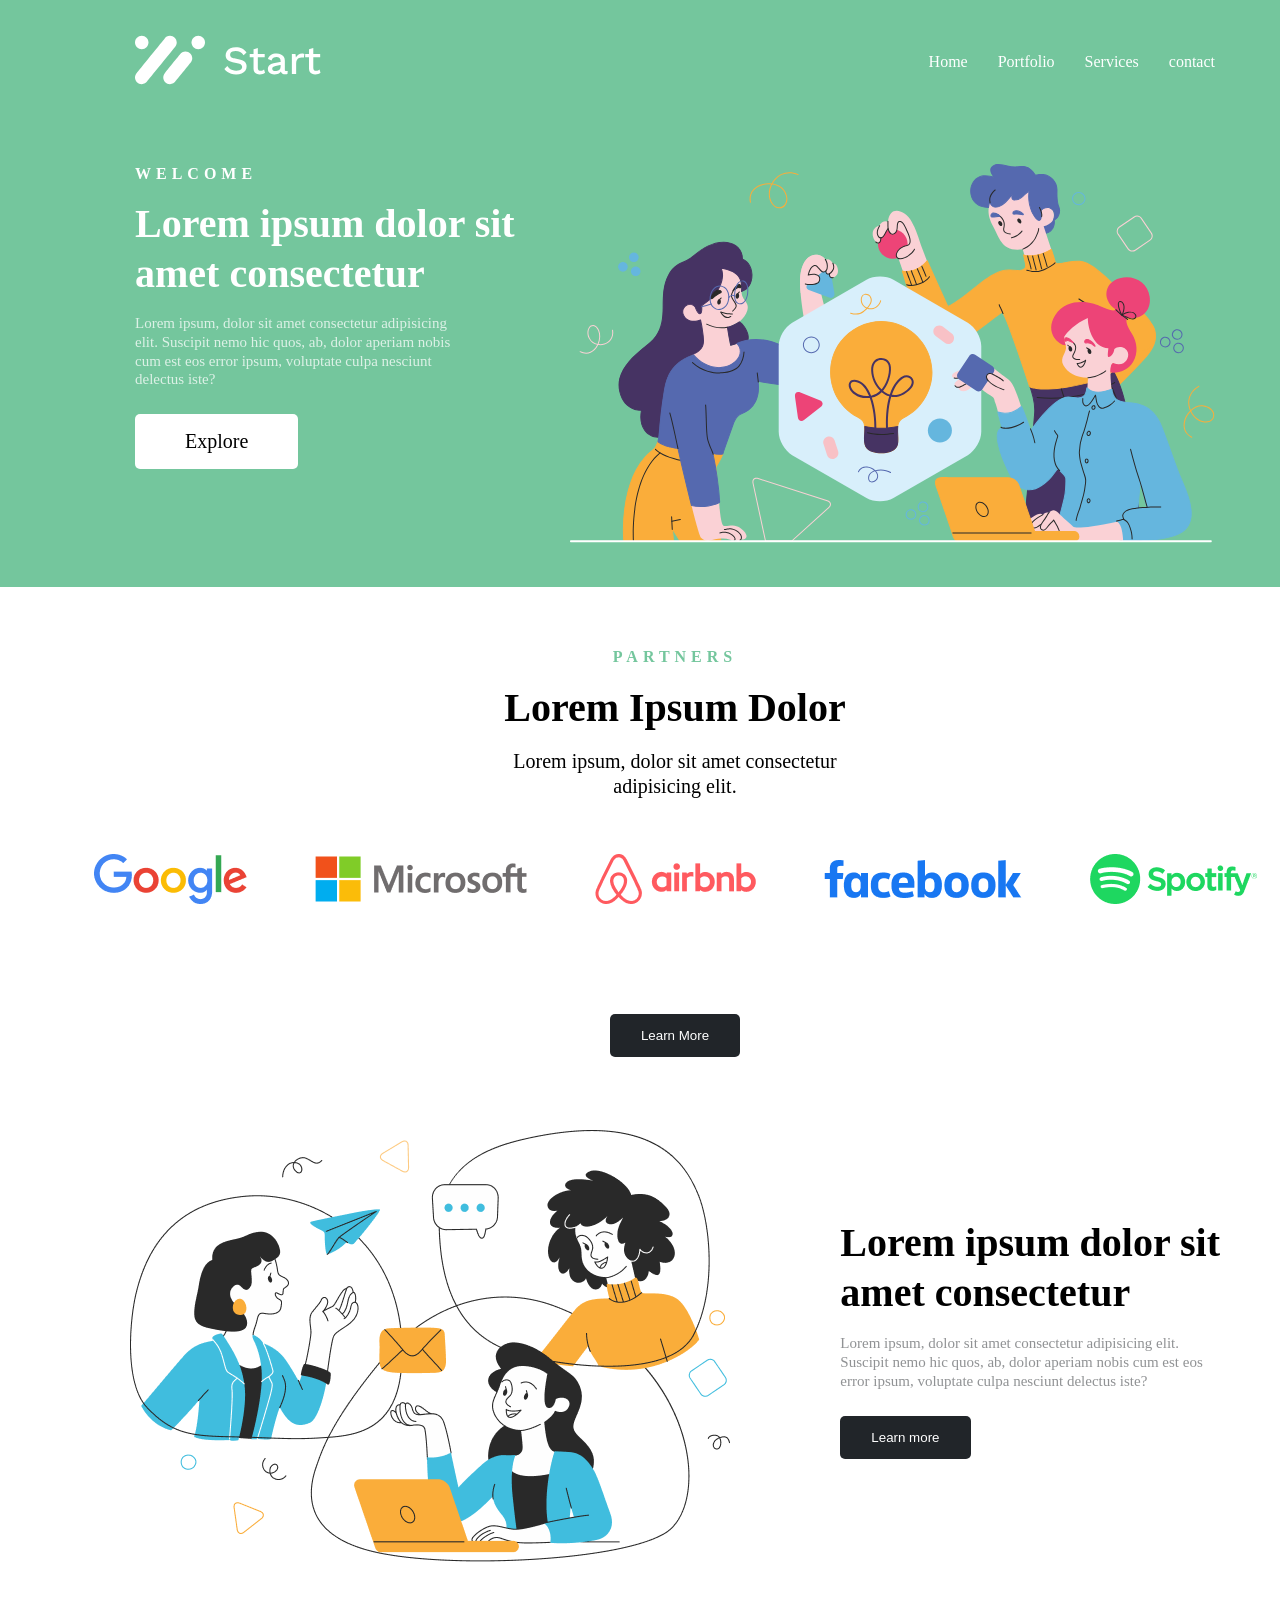
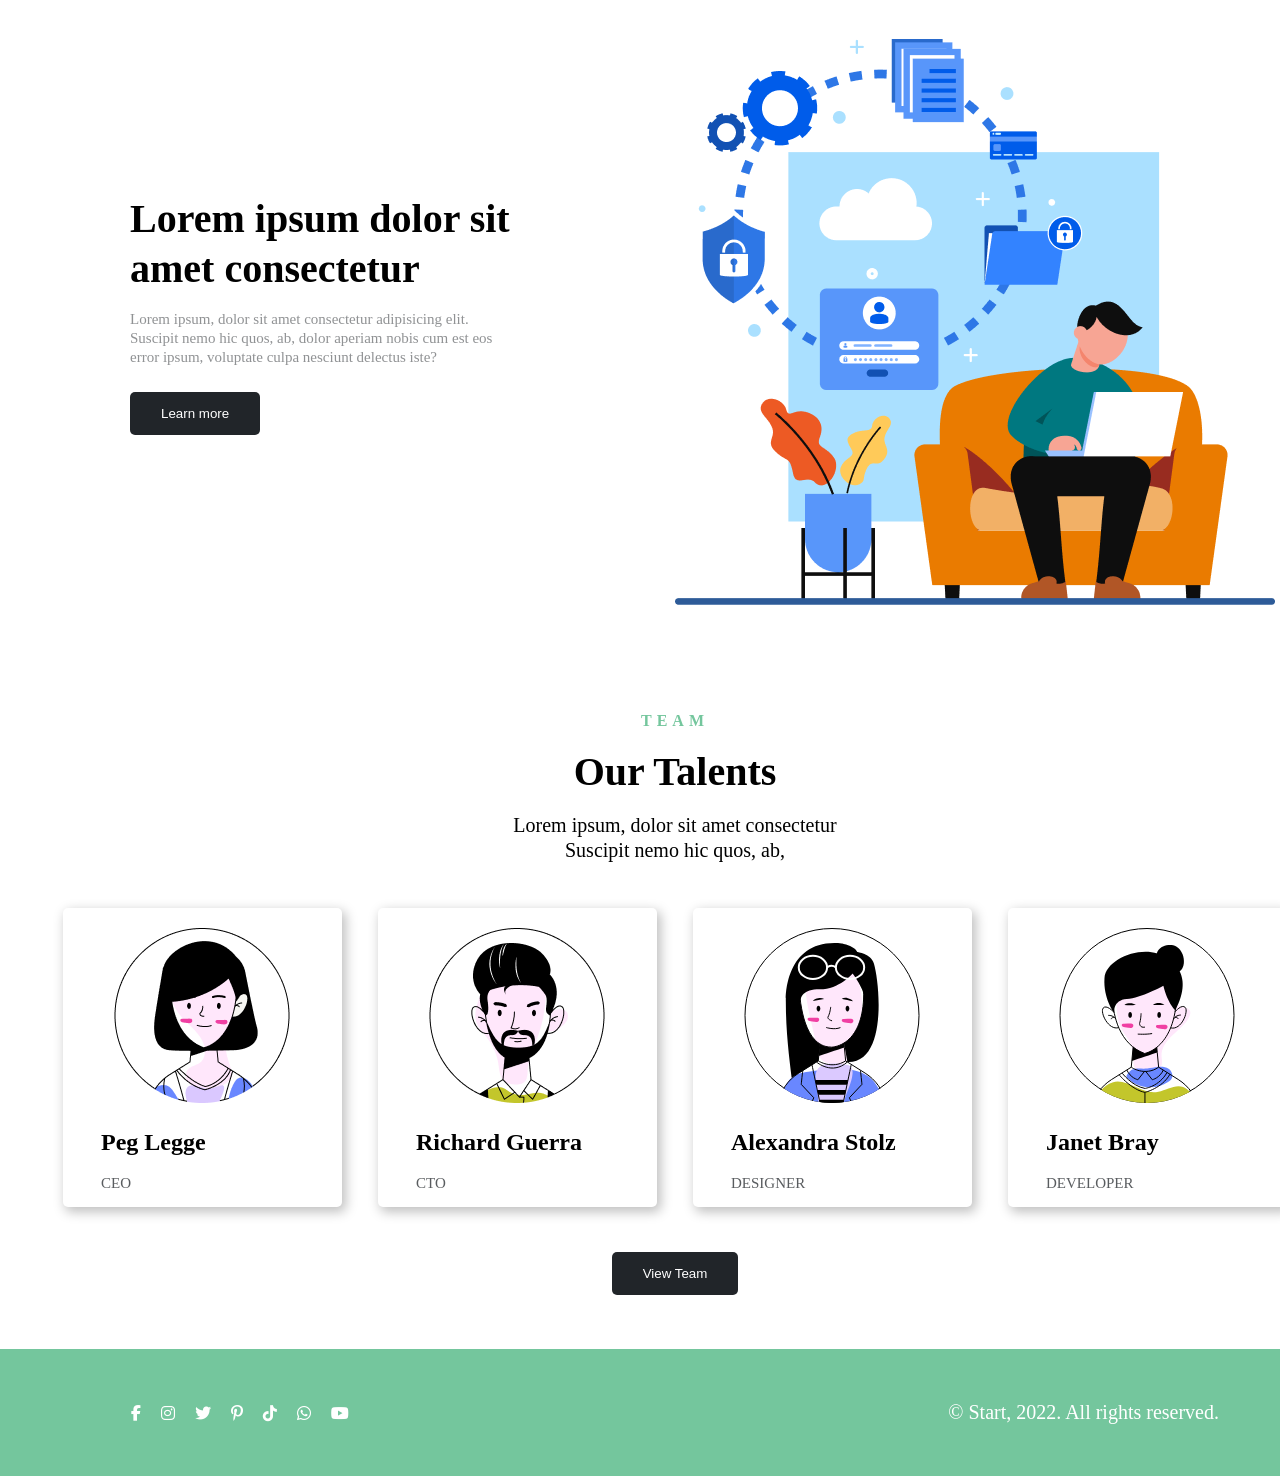
<file: index.html>
<!DOCTYPE html>
<html lang="en">
<head>
    <meta charset="UTF-8">
    <meta name="viewport" content="width=device-width, initial-scale=1.0">
    <link rel="stylesheet" href="./assets/css/style.css">
    <link rel="stylesheet" href="./assets/css/mobilemedia.css">
    <link rel="stylesheet" href="https://cdnjs.cloudflare.com/ajax/libs/font-awesome/6.7.2/css/all.min.css" integrity="sha512-Evv84Mr4kqVGRNSgIGL/F/aIDqQb7xQ2vcrdIwxfjThSH8CSR7PBEakCr51Ck+w+/U6swU2Im1vVX0SVk9ABhg==" crossorigin="anonymous" referrerpolicy="no-referrer" />
    <script src="./assets/js/script.js"></script>
    <title>Startup-Website--Community</title>
</head>
<body>
    <!-- header -->
     <section class="header">
        <div class="container">
            <div class="nav_main">
                <div class="nav_logo">
                    <img src="./assets/images/Frame 4.svg" alt="logo" class="logo">
                </div>
                <div class="menu_toggle" id="menu-toggle">&#9776;</div>
                <div class="nav_menu" id="nav-menu">
                    <ul>
                        <li><a href="#">Home</a></li>
                        <li><a href="portfolio.html">Portfolio</a></li>
                        <li><a href="service.html">Services</a></li>
                        <li><a href="#">contact</a></li>
                    </ul>
                </div>
            </div>
        </div>
     </section>
     <!-- hero  -->
      <section class="hero">
        <div class="container">
            <div class="hero_main">
                <div class="hero_left item">
                    <p class="wel_txt">WELCOME</p>
                    <h1 class="lorem">Lorem ipsum dolor sit amet consectetur </h1>
                    <p class="lorem_txt">Lorem ipsum, dolor sit amet consectetur adipisicing <br>elit. Suscipit nemo hic quos, ab, dolor aperiam nobis <br> cum est eos error ipsum, voluptate culpa nesciunt <br> delectus iste?</p>
                    <button class="explore_btn">Explore</button>
                </div>
                <div class="hero_right item">
                    <img src="./assets/images/Group.svg" alt="" >
                </div>
            </div>
        </div>
      </section>
      <!-- partners -->
       <section class="company_partners">
        <div class="container">
            <div class="text_sec">
                <p class="partners">partners</p>
                <h1 class="dolor">Lorem Ipsum Dolor</h1>
                <h4 class="dolor_h4">Lorem ipsum, dolor sit amet consectetur <br>
                    adipisicing elit.</h4>
            </div>
            <div class="company_logo">
                <img src="./assets/images/XMLID_24_.png" alt="google" class="google_logo">
                <img src="./assets/images/XMLID_1_.png" alt="microsoft" class="microsoft_logo">
                <img src="./assets/images/XMLID1_.png" alt="airbnd" class="airbnd_logo">
                <img src="./assets/images/Group.png" alt="facebook" class="facebook_logo">
                <img src="./assets/images/XMLID_1_0.png" alt="spotify" class="spotify_logo">
            </div>
            <div class="learn_button">
                <button class="learn_btn">Learn More</button>
            </div>
        </div>
       </section>
       <!-- consectetur  -->
        <section class="consectetur">
            <div class="container">
                <div class="consectetur_main">
                    <div class="consectetur_right ipsum ">
                        <img src="./assets/images/Group2.png" alt="">
                    </div>
                    <div class="consectetur_left ipsum">
                    <h2 class="consectetur_h2" >Lorem ipsum dolor sit <br>amet consectetur</h2>
                    <p class="consectetur_p">Lorem ipsum, dolor sit amet consectetur adipisicing elit. <br>Suscipit nemo hic quos, ab, dolor aperiam nobis cum est eos <br>error ipsum, voluptate culpa nesciunt delectus iste?</p>
                    <button class="more_btn">Learn more</button>
                    </div> 
                </div>
            </div>
        </section>
        <!-- consectetur one -->
         <section class="consectetur_two">
            <div class="container">
                <div class="consectetur_dolor">
                    <div class="dolor_left two">
                        <h2 class="dolor_h2" >Lorem ipsum dolor sit <br>amet consectetur</h2>
                        <p class="dolor_p">Lorem ipsum, dolor sit amet consectetur adipisicing elit. <br>Suscipit nemo hic quos, ab, dolor aperiam nobis cum est eos <br>error ipsum, voluptate culpa nesciunt delectus iste?</p>
                        <button class="moreone_btn">Learn more</button>
                    </div>
                    <div class="dolor_right two">
                        <img src="./assets/images/Group3.png" alt="">
                    </div>
                </div>
            </div>
         </section>
         <!-- our talents -->
          <section class="our_team">
            <div class="container">
                <div class="team_txt">
                    <p class="team">TEAM</p>
                    <h2 class="talents">Our Talents</h2>
                    <p class="team_p">Lorem ipsum, dolor sit amet consectetur <br>
                        Suscipit nemo hic quos, ab,</p>
                </div>
                <div class="team_photos">
                    <div class="card">
                        <img src="./assets/images/Group 14.png" alt="" class="group_14">
                        <h5 class="peg">Peg Legge</h5>
                        <p class="ceo">CEO</p>
                    </div>
                    <div class="card">
                        <img src="./assets/images/Group 15.png" alt="" class="group_14">
                        <h5 class="peg">Richard Guerra</h5>
                        <p class="ceo">CTO</p>
                    </div>
                    <div class="card">
                        <img src="./assets/images/Group 15.svg" alt="" class="group_14">
                        <h5 class="peg">Alexandra Stolz</h5>
                        <p class="ceo">DESIGNER</p>
                    </div>
                    <div class="card">
                        <img src="./assets/images/Group 15_1.svg" alt="" class="group_14">
                        <h5 class="peg">Janet Bray</h5>
                        <p class="ceo">DEVELOPER</p>
                    </div>
                </div>
                <div class="view_button">
                    <button class="view_btn">View Team</button>
                </div>
            </div>
          </section>
          <!-- footer -->
           <section class="footer">
            <div class="container">
                <div class="footer_main">
                    <div class="icons">
                    <i class="fa-brands fa-facebook-f fa_icon"></i>
                    <i class="fa-brands fa-instagram fa_icon"></i>
                    <i class="fa-brands fa-twitter fa_icon"></i>
                    <i class="fa-brands fa-pinterest-p fa_icon"></i>
                    <i class="fa-brands fa-tiktok fa_icon"></i>
                    <i class="fa-brands fa-whatsapp fa_icon"></i>
                    <i class="fa-brands fa-youtube fa_icon"></i>
                    </div>
                    <h4 class="start">© Start, 2022. All rights reserved.</h4>
                </div>
            </div>
           </section>

</body>
</html>
</file>
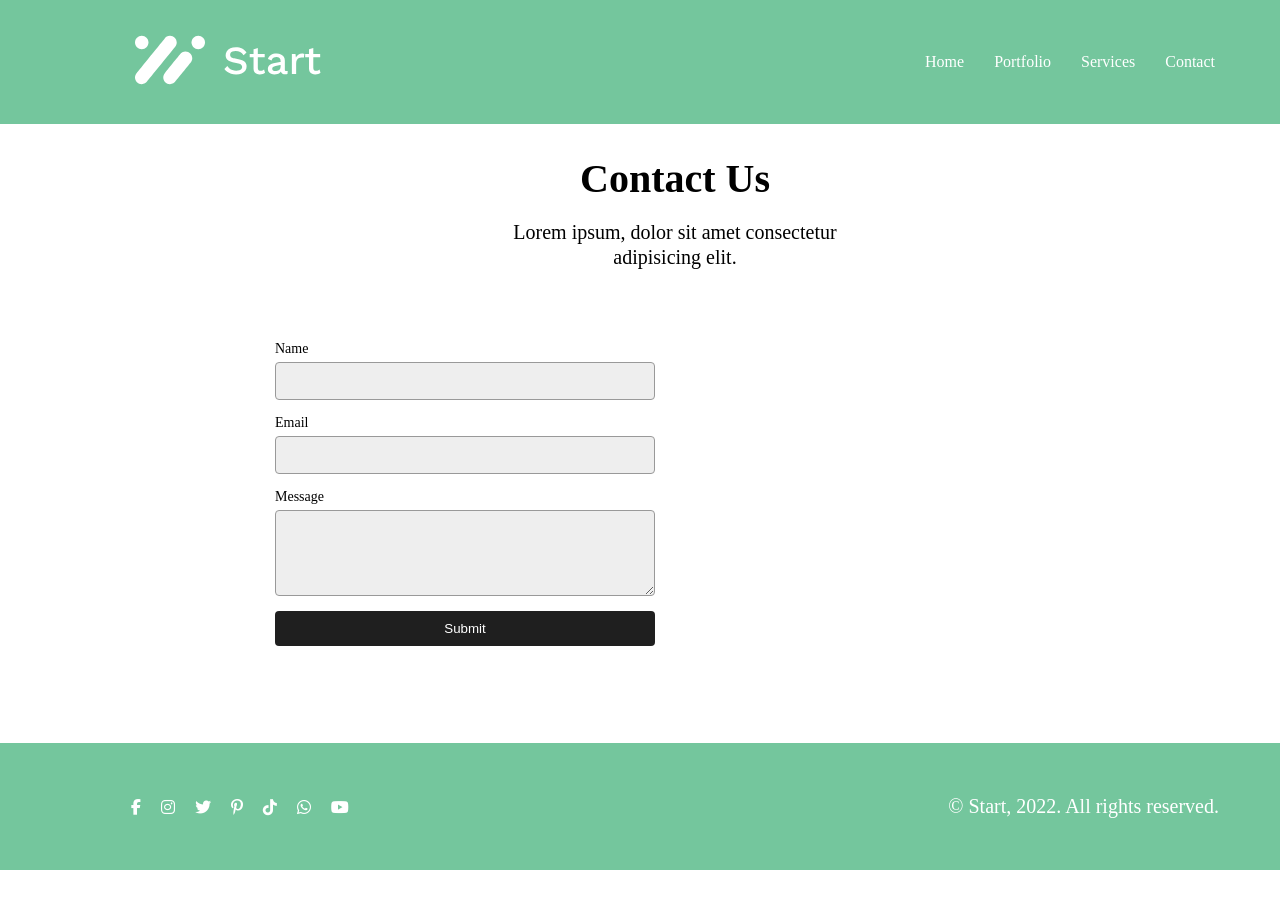
<file: contact.html>
<!DOCTYPE html>
<html lang="en">
<head>
    <meta charset="UTF-8">
    <meta name="viewport" content="width=device-width, initial-scale=1.0">
    <link rel="stylesheet" href="./assets/css/contact.css">
    <link rel="stylesheet" href="./assets/css/contactmedia.css">
    <link rel="stylesheet" href="https://cdnjs.cloudflare.com/ajax/libs/font-awesome/6.7.2/css/all.min.css" integrity="sha512-Evv84Mr4kqVGRNSgIGL/F/aIDqQb7xQ2vcrdIwxfjThSH8CSR7PBEakCr51Ck+w+/U6swU2Im1vVX0SVk9ABhg==" crossorigin="anonymous" referrerpolicy="no-referrer" />
    <script src="./assets/js/script.js"></script>
    <title>Contact</title>
</head>
<body>
    <!-- header -->
    <section class="header">
        <div class="container">
            <div class="nav_main">
                <div class="nav_logo">
                    <img src="./assets/images/Frame 4.svg" alt="logo" class="logo">
                </div>
                <div class="menu_toggle" id="menu-toggle">&#9776;</div>
                <div class="nav_menu" id="nav-menu">
                    <ul>
                        <li><a href="index.html">Home</a></li>
                        <li><a href="portfolio.html">Portfolio</a></li>
                        <li><a href="service.html">Services</a></li>
                        <li><a href="#">Contact</a></li>
                    </ul>
                </div>
            </div>
        </div>
    </section>
    <!-- form -->
    <div class="form">
        <div class="container">
            <div class="form_txt">
                <h1 class="contact">Contact Us</h1>
                <h5 class="contact_h5">Lorem ipsum, dolor sit amet consectetur <br>
                    adipisicing elit.</h5>
            </div>
            <div class="form_main">
                <form class="contact-form">
                  <label for="name">Name</label>
                  <input type="text" id="name" name="name" required>
            
                  <label for="email">Email</label>
                  <input type="email" id="email" name="email" required>
            
                  <label for="message">Message</label>
                  <textarea id="message" name="message" rows="4" required></textarea>
            
                  <button type="submit">Submit</button>
                </form>
            
                <div class="map">
                    <iframe width="100%" height="309px" frameborder="0" scrolling="no" marginheight="0" marginwidth="0"
                    src="https://maps.google.com/maps?width=100%25&amp;height=600&amp;hl=en&amp;q=Ambawadi%20+(Coffee%20byus)&amp;t=&amp;z=14&amp;ie=UTF8&amp;iwloc=B&amp;output=embed"></iframe>
                </div>
              </div>
        </div>
    </div>
    <!-- footer -->
    <section class="footer">
        <div class="container">
            <div class="footer_main">
                <div class="icons">
                <i class="fa-brands fa-facebook-f fa_icon"></i>
                <i class="fa-brands fa-instagram fa_icon"></i>
                <i class="fa-brands fa-twitter fa_icon"></i>
                <i class="fa-brands fa-pinterest-p fa_icon"></i>
                <i class="fa-brands fa-tiktok fa_icon"></i>
                <i class="fa-brands fa-whatsapp fa_icon"></i>
                <i class="fa-brands fa-youtube fa_icon"></i>
                </div>
                <h4 class="start">© Start, 2022. All rights reserved.</h4>
            </div>
        </div>
       </section>
    
</body>
</html>
</file>
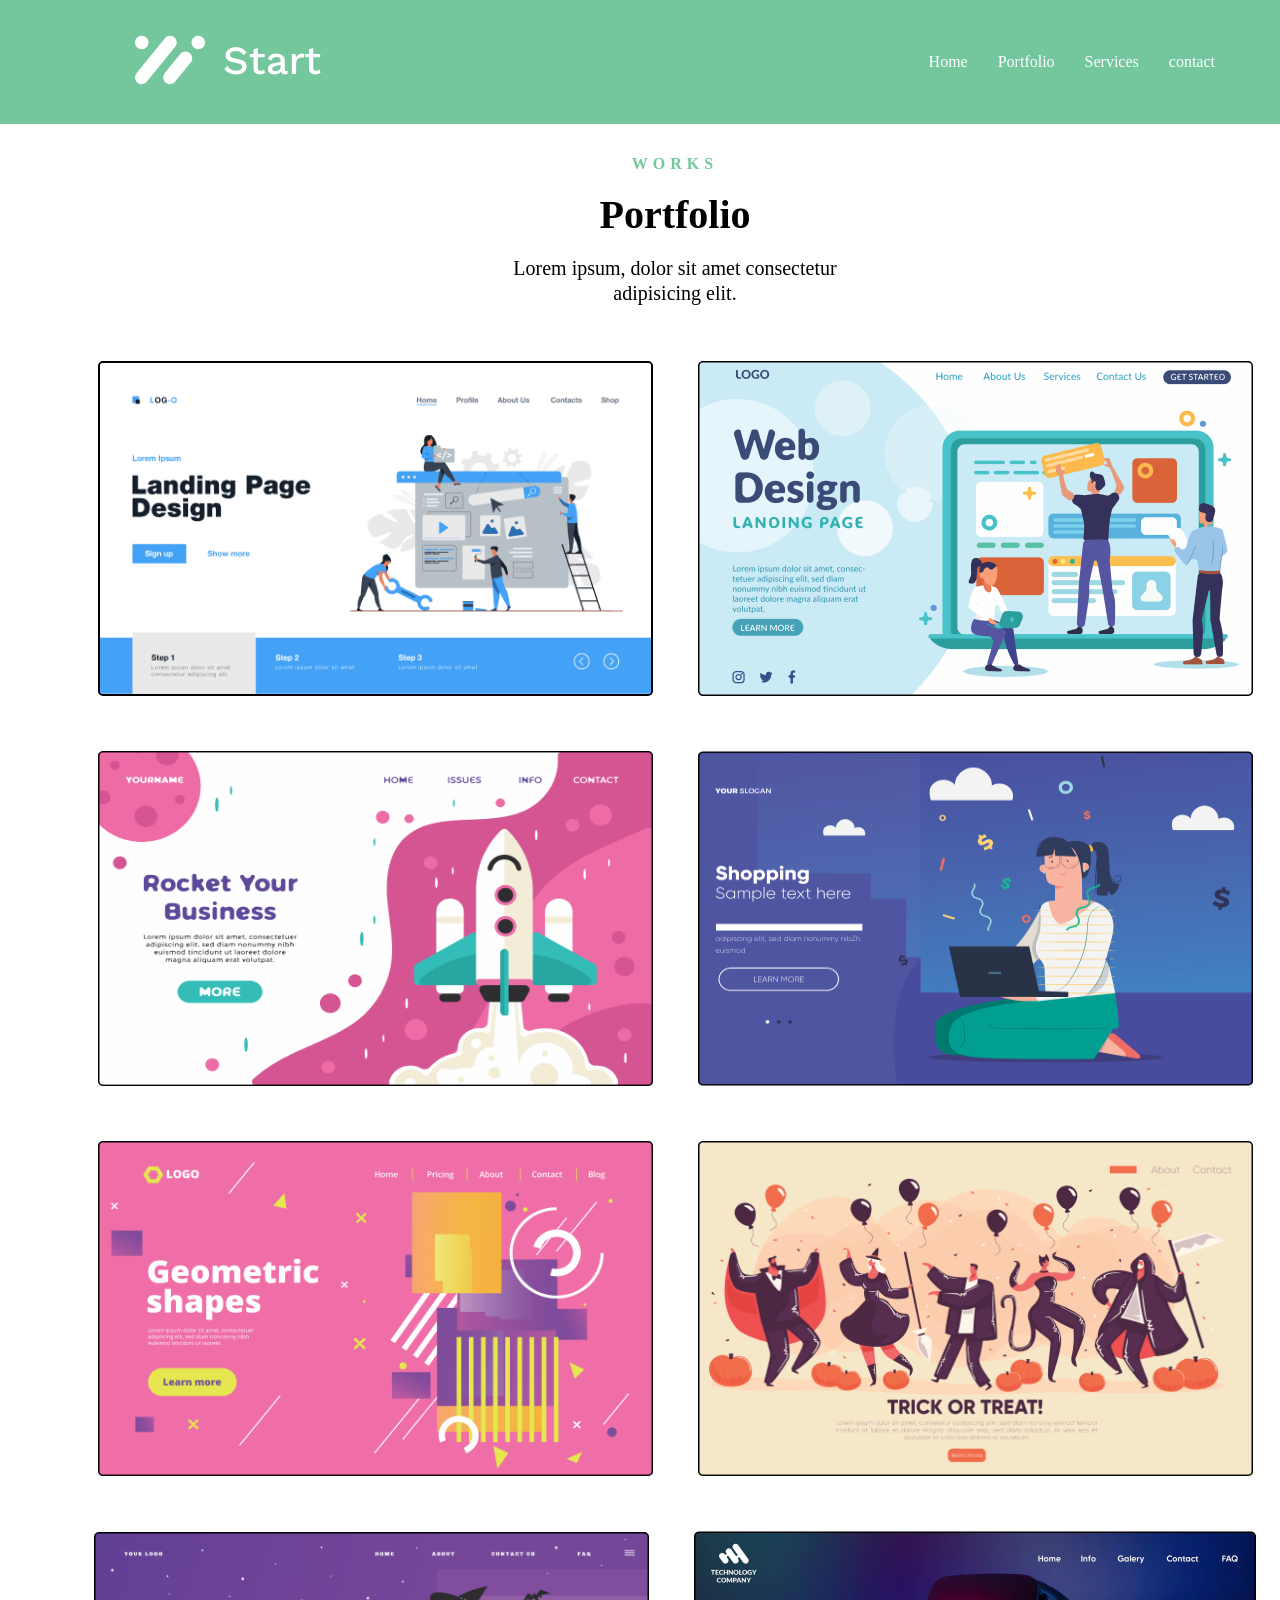
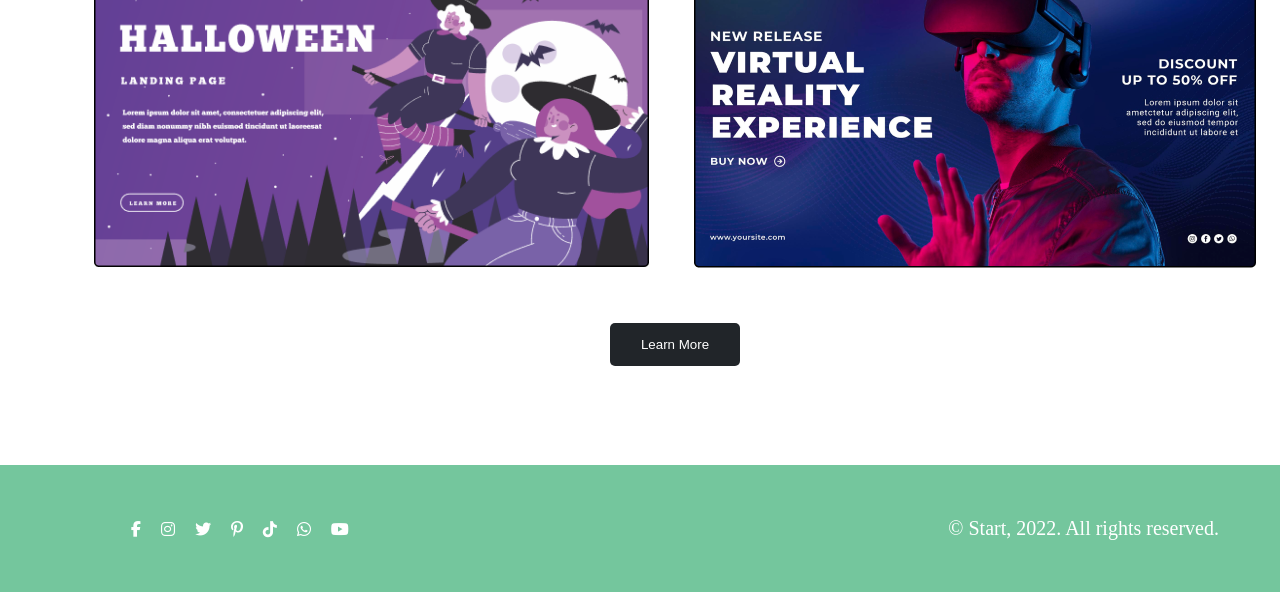
<file: portfolio.html>
<!DOCTYPE html>
<html lang="en">
<head>
    <meta charset="UTF-8">
    <meta name="viewport" content="width=device-width, initial-scale=1.0">
    <link rel="stylesheet" href="./assets/css/portfolio.css">
    <link rel="stylesheet" href="https://cdnjs.cloudflare.com/ajax/libs/font-awesome/6.7.2/css/all.min.css" integrity="sha512-Evv84Mr4kqVGRNSgIGL/F/aIDqQb7xQ2vcrdIwxfjThSH8CSR7PBEakCr51Ck+w+/U6swU2Im1vVX0SVk9ABhg==" crossorigin="anonymous" referrerpolicy="no-referrer" />
    <link rel="stylesheet" href="./assets/css/portfoliomobile.css">
    <script src="./assets/js/script.js"></script>
    <title>portfolio</title>
</head>
<body>
    <section class="header">
        <div class="container">
            <div class="nav_main">
                <div class="nav_logo">
                    <img src="./assets/images/Frame 4.svg" alt="logo" class="logo">
                </div>
                <div class="menu_toggle" id="menu-toggle">&#9776;</div>
                <div class="nav_menu" id="nav-menu">
                    <ul>
                        <li><a href="index.html">Home</a></li>
                        <li><a href="portfolio.html">Portfolio</a></li>
                        <li><a href="service.html">Services</a></li>
                        <li><a href="#">contact</a></li>
                    </ul>
                </div>
            </div>
        </div>
     </section>
     <!-- Portfolio -->
      <Section class="portfolio">
        <div class="container">
            <div class="portfolio_txt">
                <p class="works">Works</p>
                <h2 class="portfolio_h2">Portfolio</h2>
                <p class="portfolio_p">Lorem ipsum, dolor sit amet consectetur<br>adipisicing elit.</p>
            </div>
            <div class="portfolio_image">
                <img src="./assets/images/Group_p.png" alt="" class="group_img" width="555px" height="335px">
                <img src="./assets/images/Frame 42.png" alt="">
            </div>
            <div class="portfolio_image">
                <img src="./assets/images/Frame 43.png" alt=""  width="555px" height="335px">
                <img src="./assets/images/Frame 44.png" alt="" width="555px" height="335px">
            </div>
            <div class="portfolio_image">
                <img src="./assets/images/Frame 45.png" alt=""  width="555px" height="335px">
                <img src="./assets/images/Frame 46.png" alt=""width="555px" height="335px">
            </div>
            <div class="portfolio_image">
                <img src="./assets/images/Frame 47.png" alt=""  width="555px" height="335px">
                <img src="./assets/images/Frame 48.png" alt="">
            </div>
            <div class="learn_button">
                <button class="learn_btn">Learn More</button>
            </div>
        </div>
      </Section>
      <!-- footer -->
      <section class="footer">
        <div class="container">
            <div class="footer_main">
                <div class="icons">
                <i class="fa-brands fa-facebook-f fa_icon"></i>
                <i class="fa-brands fa-instagram fa_icon"></i>
                <i class="fa-brands fa-twitter fa_icon"></i>
                <i class="fa-brands fa-pinterest-p fa_icon"></i>
                <i class="fa-brands fa-tiktok fa_icon"></i>
                <i class="fa-brands fa-whatsapp fa_icon"></i>
                <i class="fa-brands fa-youtube fa_icon"></i>
                </div>
                <h4 class="start">© Start, 2022. All rights reserved.</h4>
            </div>
        </div>
       </section>
</body>
</html>
</file>
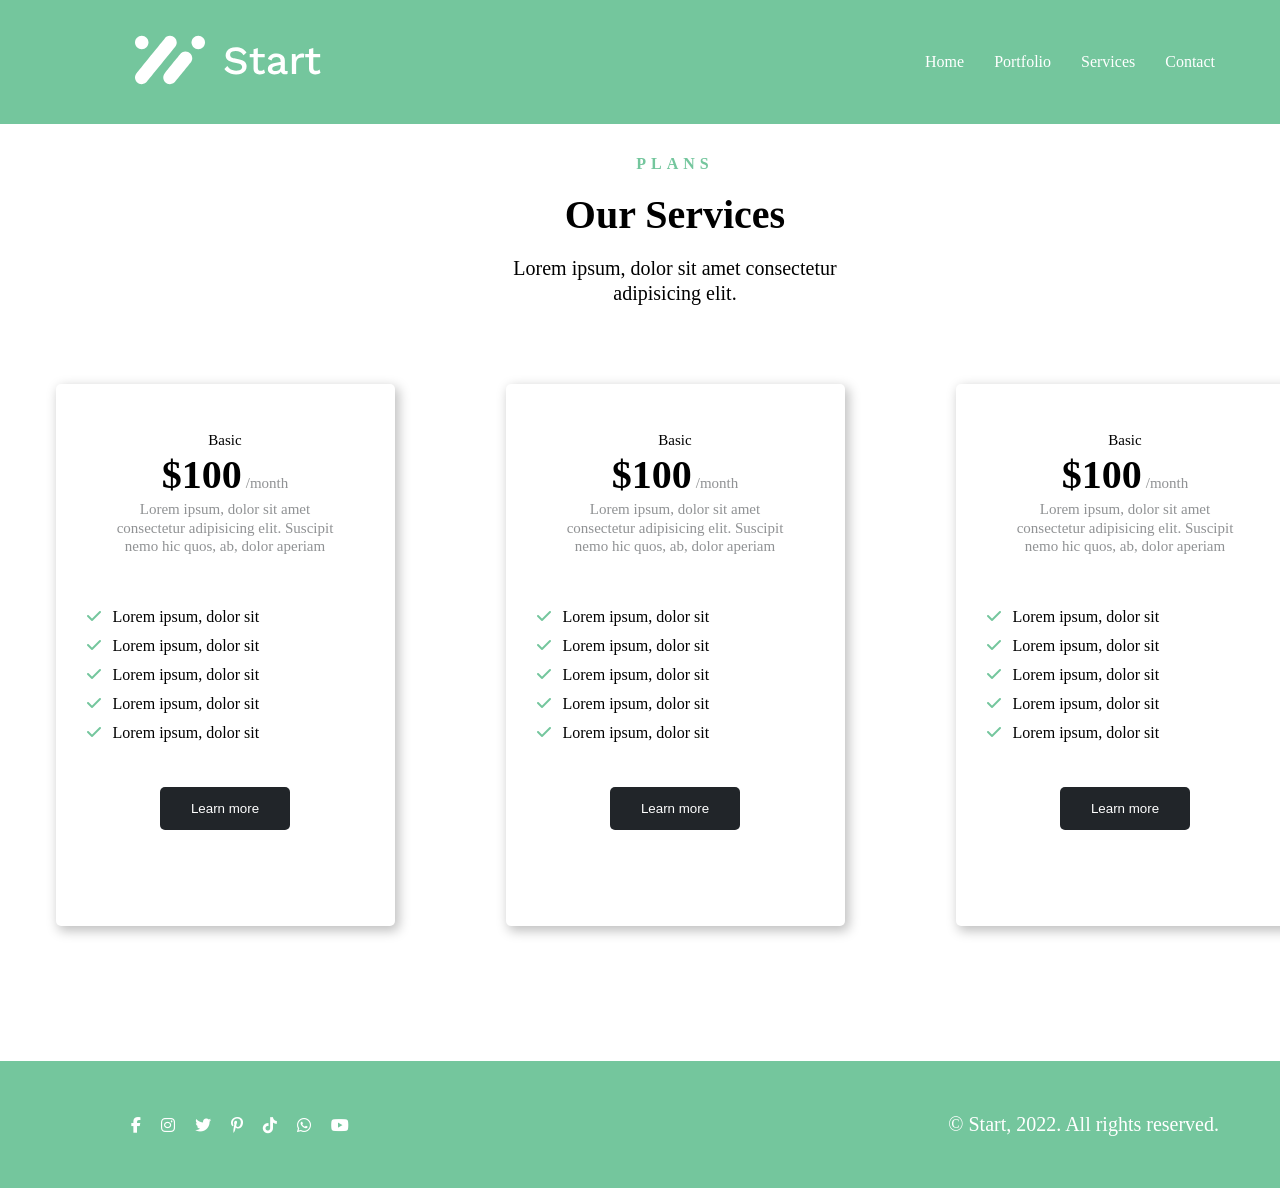
<file: service.html>
<!DOCTYPE html>
<html lang="en">
<head>
    <meta charset="UTF-8">
    <meta name="viewport" content="width=device-width, initial-scale=1.0">
    <link rel="stylesheet" href="./assets/css/service.css">
    <link rel="stylesheet" href="./assets/css/serviemobile.css">
    <link rel="stylesheet" href="https://cdnjs.cloudflare.com/ajax/libs/font-awesome/6.7.2/css/all.min.css" integrity="sha512-Evv84Mr4kqVGRNSgIGL/F/aIDqQb7xQ2vcrdIwxfjThSH8CSR7PBEakCr51Ck+w+/U6swU2Im1vVX0SVk9ABhg==" crossorigin="anonymous" referrerpolicy="no-referrer" />
    <script src="./assets/js/script.js"></script>
    <title>Our Services</title>
</head>
<body>
    <section class="header">
        <div class="container">
            <div class="nav_main">
                <div class="nav_logo">
                    <img src="./assets/images/Frame 4.svg" alt="logo" class="logo">
                </div>
                <div class="menu_toggle" id="menu-toggle">&#9776;</div>
                <div class="nav_menu" id="nav-menu">
                    <ul>
                        <li><a href="index.html">Home</a></li>
                        <li><a href="portfolio.html">Portfolio</a></li>
                        <li><a href="#">Services</a></li>
                        <li><a href="contact.html">Contact</a></li>
                    </ul>
                </div>
            </div>
        </div>
     </section>
     <!-- Portfolio -->
        <Section class="portfolio">
            <div class="container">
                <div class="portfolio_txt">
                <p class="works">Plans</p>
                <h2 class="portfolio_h2">Our Services</h2>
                <p class="portfolio_p">Lorem ipsum, dolor sit amet consectetur<br>adipisicing elit.</p>
                </div>
                <div class="card">
                <div class="card1">
                    <p class="basic">Basic</p>
                    <p class="dolor">$100</p>
                    <P class="month">/month</P>
                    <P class="amet">Lorem ipsum, dolor sit amet <br>consectetur adipisicing elit. Suscipit <br>nemo hic quos, ab, dolor aperiam</P>
                    <P class="check"><i class="fa-solid fa-check"></i>&nbsp;&nbsp;&nbsp;Lorem ipsum, dolor sit </P>
                    <P class="check_two"><i class="fa-solid fa-check"></i>&nbsp;&nbsp;&nbsp;Lorem ipsum, dolor sit </P>
                    <P class="check_three"><i class="fa-solid fa-check"></i>&nbsp;&nbsp;&nbsp;Lorem ipsum, dolor sit </P>
                    <P class="check_four"><i class="fa-solid fa-check"></i>&nbsp;&nbsp;&nbsp;Lorem ipsum, dolor sit </P>
                    <P class="check_five"><i class="fa-solid fa-check"></i>&nbsp;&nbsp;&nbsp;Lorem ipsum, dolor sit </P>
                    <button class="more_btn">Learn more</button>
                </div>
                <div class="card1">
                    <p class="basic">Basic</p>
                    <p class="dolor">$100</p>
                    <P class="month">/month</P>
                    <P class="amet">Lorem ipsum, dolor sit amet <br>consectetur adipisicing elit. Suscipit <br> nemo hic quos, ab, dolor aperiam</P>
                    <P class="check"><i class="fa-solid fa-check"></i>&nbsp;&nbsp;&nbsp;Lorem ipsum, dolor sit </P>
                    <P class="check_two"><i class="fa-solid fa-check"></i>&nbsp;&nbsp;&nbsp;Lorem ipsum, dolor sit </P>
                    <P class="check_three"><i class="fa-solid fa-check"></i>&nbsp;&nbsp;&nbsp;Lorem ipsum, dolor sit </P>
                    <P class="check_four"><i class="fa-solid fa-check"></i>&nbsp;&nbsp;&nbsp;Lorem ipsum, dolor sit </P>
                    <P class="check_five"><i class="fa-solid fa-check"></i>&nbsp;&nbsp;&nbsp;Lorem ipsum, dolor sit </P>
                    <button class="more_btn">Learn more</button>
                </div>
                <div class="card1">
                    <p class="basic">Basic</p>
                    <p class="dolor">$100</p>
                    <P class="month">/month</P>
                    <P class="amet">Lorem ipsum, dolor sit amet <br> consectetur adipisicing elit. Suscipit <br> nemo hic quos, ab, dolor aperiam</P>
                    <P class="check"><i class="fa-solid fa-check"></i>&nbsp;&nbsp;&nbsp;Lorem ipsum, dolor sit </P>
                    <P class="check_two"><i class="fa-solid fa-check"></i>&nbsp;&nbsp;&nbsp;Lorem ipsum, dolor sit </P>
                    <P class="check_three"><i class="fa-solid fa-check"></i>&nbsp;&nbsp;&nbsp;Lorem ipsum, dolor sit </P>
                    <P class="check_four"><i class="fa-solid fa-check"></i>&nbsp;&nbsp;&nbsp;Lorem ipsum, dolor sit </P>
                    <P class="check_five"><i class="fa-solid fa-check"></i>&nbsp;&nbsp;&nbsp;Lorem ipsum, dolor sit </P>
                    <button class="more_btn">Learn more</button>
                </div>
            </div>
        </section>    
           <!-- footer -->
      <section class="footer">
        <div class="container">
            <div class="footer_main">
                <div class="icons">
                <i class="fa-brands fa-facebook-f fa_icon"></i>
                <i class="fa-brands fa-instagram fa_icon"></i>
                <i class="fa-brands fa-twitter fa_icon"></i>
                <i class="fa-brands fa-pinterest-p fa_icon"></i>
                <i class="fa-brands fa-tiktok fa_icon"></i>
                <i class="fa-brands fa-whatsapp fa_icon"></i>
                <i class="fa-brands fa-youtube fa_icon"></i>
                </div>
                <h4 class="start">© Start, 2022. All rights reserved.</h4>
            </div>
        </div>
       </section>
</body>
</html>
</file>
<file: assets/css/style.css>
*{
    margin: 0;
    padding: 0;
    box-sizing: border-box;
}
.header{
    background: rgba(116, 198, 157, 1);

}
.container{
    width: 1350px;
    margin: 0 auto;
}
.nav_main{
    padding: 35px 135px;
    display: flex;
    justify-content: space-between;
    align-items: center;
}
.menu_toggle {
    display: none;
    font-size: 28px;
    color: white;
    cursor: pointer;
}
.logo{
    width: 187px;
}
.nav_menu ul {
    display: flex;
    gap: 30px;
}
.nav_menu ul li {
    list-style: none;
}
.nav_menu ul li a{
    text-decoration: none;
    color: white;
}
.hero{
    background: rgba(116, 198, 157, 1); ;
}
.hero_main{
    padding:40px 135px;
    display: flex;
    justify-content: center;
}
.item{
    flex:1;
}
.wel_txt{
    font-family: Work Sans;
    font-weight: 700;
    font-size: 16px;
    line-height: 125%;
    letter-spacing: 5px;
    text-transform: uppercase;
    color: white;
}
.lorem{
    padding-top: 15px;
    font-family: Crimson Text;
    font-weight: 700;
    font-size: 40px;
    line-height: 125%;  
    letter-spacing: 0px;
    color: rgba(255, 255, 255, 1);
}
.lorem_txt{
    padding-top: 15px;
    font-family: Work Sans;
    font-weight: 400;
    font-size: 15px;
    line-height: 125%;
    letter-spacing: 0px;
    color: rgba(255, 255, 255, 0.75);
}
.explore_btn{
    margin-top: 25px;
    padding: 13px 48px;
    border-radius: 5px;
    border-color: transparent;
    background: rgba(255, 255, 255, 1);
    font-family: Work Sans;
    font-weight: 400;
    font-size: 20px;
    line-height: 125%;
    letter-spacing: 0px;
    text-align: center;    
}
.company_partners{
    background: white;
}
.text_sec{
    padding-top:60px;
    text-align: center;   
}
.partners{
    font-family: Work Sans;
    font-weight: 700;
    font-size: 16px;
    line-height: 125%;
    letter-spacing: 5px;
    text-align: center;
    text-transform: uppercase;
    color: rgba(116, 198, 157, 1);
}
.dolor{
    padding-top: 16px;
    font-family: Crimson Text;
    font-weight: 700;
    font-size: 40px;
    line-height: 125%;
    letter-spacing: 0px;
    text-align: center;
}
.dolor_h4{
    padding-top: 16px;
    font-family: Work Sans;
    font-weight: 400;
    font-size: 20px;
    line-height: 125%;
    letter-spacing: 0px;
    text-align: center;
}
.company_logo{
    padding: 55px 141px;
    display: flex;
    align-items: center;
    justify-content: center;
    gap: 68px;
}
.learn_button{
    display: flex;
    justify-content: center;
}
.learn_btn{
    margin-top: 55px;
    text-align: center;
    padding: 13px 30px;
    border: 1px solid transparent;
    background: rgba(33, 37, 41, 1);
    color: white;
    border-radius: 5px;   
}
.consectetur{
    background: white;
}
.consectetur_main{
    padding: 73px 130px;
    display: flex;
    justify-content: space-between;
}
.ispum{
    flex: 1;
}
.consectetur_left{
    padding-top: 88px;
    padding-left: 110px;   
}
.consectetur_h2{
    font-family: Crimson Text;
    font-weight: 700;
    font-size: 40px;
    line-height: 125%;
    letter-spacing: 0px;
}
.consectetur_p{
    padding-top: 16px;
    font-family: Work Sans;
    font-weight: 400;
    font-size: 15px;
    line-height: 125%;
    letter-spacing: 0px;
    color: rgba(33, 37, 41, 0.5);
    margin-bottom: 10px;

}
.more_btn{
    margin-top: 16px;
    text-align: center;
    padding: 13px 30px;
    border: 1px solid transparent;
    background: rgba(33, 37, 41, 1);
    color: white;
    border-radius: 5px;   
}
.consectetur_dolor{  
    display: flex;
    justify-content: space-between;
}
.two{
    flex: 1;
}
.dolor_h2{
    padding-top: 155px;
    padding-left: 130px;
    font-family: Crimson Text;
    font-weight: 700;
    font-size: 40px;
    line-height: 125%;
    letter-spacing: 0px;
}
.dolor_p{
    padding-top: 16px;
    padding-left: 130px;
    font-family: Work Sans;
    font-weight: 400;
    font-size: 15px;
    line-height: 125%;
    letter-spacing: 0px;
    color: rgba(33, 37, 41, 0.5);
    margin-bottom: 10px;
}
.moreone_btn{
    margin-top: 16px;
    margin-left: 130px;
    text-align: center;
    padding: 13px 30px;
    border: 1px solid transparent;
    background: rgba(33, 37, 41, 1);
    color: white;
    border-radius: 5px;
}
.our_team{
    margin-top: 102px;
}
.team_txt{
    text-align: center;
}
.team{
    font-family: Work Sans;
    font-weight: 700;
    font-size: 16px;
    line-height: 125%;
    letter-spacing: 5px;
    text-align: center;
    text-transform: uppercase;
    color: rgba(116, 198, 157, 1);
}
.talents{
    padding-top: 16px;
    font-family: Crimson Text;
    font-weight: 700;
    font-size: 40px;
    line-height: 125%;
    letter-spacing: 0px;
    text-align: center;     
}
.team_p{
    padding-top: 16px;
    font-family: Work Sans;
    font-weight: 400;
    font-size: 20px;
    line-height: 125%;
    letter-spacing: 0px;
    text-align: center;
}
.team_photos{
    display: flex;
    align-items: center;
    padding: 45px;
    justify-content: space-around;
}
.card{
    height: 299px;
    width: 279px;
    border-radius: 5px;
    box-shadow: 3px 4px 12px 1px rgba(0, 0, 0, 0.25);
}
.group_14{
    padding: 20px 51px;
}
.peg{
    padding-left: 38px;
    font-family: Crimson Text;
    font-weight: 700;
    font-size: 24px;
    line-height: 125%;
    letter-spacing: 0px;
}
.ceo{
    padding-top: 17px;
    padding-left: 38px;
    font-family: Work Sans;
    font-weight: 400;
    font-size: 15px;
    line-height: 125%;
    letter-spacing: 0px;
    color: rgba(33, 37, 41, 0.75);
}
.view_button{
    display: flex;
    justify-content: center;
}
.view_btn{
    text-align: center;
    padding: 13px 30px;
    border: 1px solid transparent;
    background: rgba(33, 37, 41, 1);
    color: white;
    border-radius: 5px;
    margin-bottom: 54px;
}
.footer{
    background: rgba(116, 198, 157, 1);
}
.footer_main{
    display: flex;
    align-items: center;
    padding: 51px 131px;
    justify-content: space-between;
}
.icons{
    display: flex;
    gap:20px;
}
.fa_icon{
    color: white;
}
.start{
    font-family: Work Sans;
    font-weight: 400;
    font-size: 20px;
    line-height: 125%;
    letter-spacing: 0px;
    text-align: right;
    color: white;
}
</file>
<file: assets/css/mobilemedia.css>
@media (max-width: 767px) {
    .container {
      width: 100%;
      padding: 0 20px;
    }
  
    .nav_main {
      padding: 20px;
      flex-direction: row;
      justify-content: space-between;
      align-items: center;
    }
  
    .menu_toggle {
      display: block;
    }
  
    .nav_menu {
      display: none;
      width: 100%;
      background: rgba(116, 198, 157, 1);
      position: absolute;
      top: 80px;
      left: 0;
      padding: 20px 0;
      z-index: 10;
    }
  
    .nav_menu.active {
      display: block;
    }
  
    .nav_menu ul {
      flex-direction: column;
      align-items: center;
      gap: 20px;
    }

    .hero_main{
        padding: 32px 20px;
        flex-direction: column-reverse;   
    }
    .hero_right img{
        width: 100%;
        height: auto;
    }
    .wel_txt{
        padding-top: 30px;
    }
    .lorem{
        padding-top: 15px;
        font-family: Crimson Text;
        font-weight: 700;
        font-size: 28px;
        line-height: 125%;
        letter-spacing: 0px;
        color: rgba(255, 255, 255, 1);
    }
    .lorem_txt{
        font-family: Work Sans;
        font-weight: 400;
        font-size: 15px;
        line-height: 125%;
        letter-spacing: 0px;

    }
    .text_sec{
        text-align: center;
        padding: 20px;
    }
    .dolor{
        font-size: 20px;
    }
    .company_logo{
        flex-direction: column;
        padding: 20px;
        text-align: center;
    }
    .consectetur_main{
        flex-direction: column;
        padding: 20px;
        padding-top: 60px;
    }
    .consectetur_right img{
        width: 100%;
        height: auto;
    }
    .consectetur_left{
        padding: 0;
        margin: 0 auto;
        padding-top: 30px;
    }
    .consectetur_h2{
        font-size: 24px;
    }
    .consectetur_dolor{
        flex-direction: column-reverse;
        padding: 20px;
    }
    .dolor_left{
        padding: 0;
        margin: 0 auto;
    }
    .dolor_h2{
        padding: 0;
        margin: 0 auto;
        font-size: 24px;
        padding-top: 30px;
    }
    .dolor_p{
        padding: 0;
        margin: 0 auto;
    }
    .moreone_btn{
        margin-left: 0;
    }
    .dolor_right img{
        width: 100%;
        height: auto;
    }
    .team_photos{
        flex-direction: column;
        padding: 20px;
        text-align: center;
        gap: 30px;
    }
    .card{
        width: 100%;
        max-width: 300px;
        margin: 0 auto;
    }
    .view_btn{
        margin-top: 44px;
    }
    .footer_main{
        flex-direction: column;
        padding: 20px;
        text-align: center;
        gap: 20px;
    }
}
</file>
<file: assets/css/contact.css>
*{
    margin: 0;
    padding: 0;
    box-sizing: border-box;
}
.header{
    background: rgba(116, 198, 157, 1);

}
.container{
    width: 1350px;
    margin: 0 auto;
}
.nav_main{
    padding: 35px 135px;
    display: flex;
    justify-content: space-between;
    align-items: center;
}
.menu_toggle {
    display: none;
    font-size: 28px;
    color: white;
    cursor: pointer;
}
.logo{
    width: 187px;
}
.nav_menu ul {
    display: flex;
    gap: 30px;
}
.nav_menu ul li {
    list-style: none;
}
.nav_menu ul li a{
    text-decoration: none;
    color: white;
}
.form_txt{
    text-align: center;
    padding-top: 30px;
}
.contact{
    font-family: Crimson Text;
    font-weight: 700;
    font-size: 40px;
    line-height: 125%;
    letter-spacing: 0px;
}
.contact_h5{
    font-family: Work Sans;
    font-weight: 400;
    font-size: 20px;
    line-height: 125%;
    letter-spacing: 0px;
    text-align: center;
    padding-top: 16px;
}
.form_main{
    padding-top: 67px;
    display: flex;
    justify-content: space-between;
    max-width: 800px;
    margin: 0 auto;
    gap: 40px;
    align-items: center;
}
.contact-form {
    flex: 1;
    display: flex;
    flex-direction: column;
} 
.contact-form label {
    margin-bottom: 5px;
    font-size: 14px;
}  
.contact-form input,
.contact-form textarea {
    padding: 10px;
    margin-bottom: 15px;
    border: 1px solid #999;
    background-color: #eee;
    border-radius: 4px;
    font-size: 14px;
}
.contact-form button {
    padding: 10px;
    background-color: #1f1f1f;
    color: white;
    border: none;
    border-radius: 4px;
    cursor: pointer;
}
.contact-form button:hover {
    background-color: #333;
}  
.map {
    flex: 1;
}
.footer{
    background: rgba(116, 198, 157, 1);
    margin-top: 93px;
}
.footer_main{
    display: flex;
    align-items: center;
    padding: 51px 131px;
    justify-content: space-between;
}
.icons{
    display: flex;
    gap:20px;
}
.fa_icon{
    color: white;
}
.start{
    font-family: Work Sans;
    font-weight: 400;
    font-size: 20px;
    line-height: 125%;
    letter-spacing: 0px;
    text-align: right;
    color: white;
}
</file>
<file: assets/css/contactmedia.css>
@media (max-width: 767px) {
    .container {
        width: 100%;
        padding: 0 20px;
    }
    .nav_main {
        padding: 20px;
        flex-direction: row;
        justify-content: space-between;
        align-items: center;
    }
    .menu_toggle {
        display: block;
    }
    .nav_menu {
        display: none;
        width: 100%;
        background: rgba(116, 198, 157, 1);
        position: absolute;
        top: 80px;
        left: 0;
        padding: 20px 0;
        z-index: 10;
    }
    .nav_menu.active {
        display: block;
    }
    .nav_menu ul {
        flex-direction: column;
        align-items: center;
        gap: 20px;
    }
    .form_main {
        flex-direction: column-reverse;
        padding: 40px 20px 0;
        gap: 30px;
        max-width: 100%;
    }
    
    .contact {
        font-size: 32px;
    }
    .contact_h5 {
        font-size: 16px;
        padding: 12px 0;
    }
    .contact-form{
        width: 90%;
    }
    .contact-form input,
    .contact-form textarea {
        font-size: 16px;
        padding: 8px;
    }
      
    .contact-form button {
        font-size: 14px;
        padding: 10px;
    }
      
    .map iframe,
    .map {
        width: 335px;
        height: 224px   ;
    }
    .footer_main{
        flex-direction: column;
        padding: 20px;
        text-align: center;
        gap: 20px;
    }
      
      
}
</file>
<file: assets/css/portfolio.css>
*{
    margin: 0;
    padding: 0;
    box-sizing: border-box;
}
.header{
    background: rgba(116, 198, 157, 1);

}
.container{
    width: 1350px;
    margin: 0 auto;
}
.nav_main{
    padding: 35px 135px;
    display: flex;
    justify-content: space-between;
    align-items: center;
}
.menu_toggle {
    display: none;
    font-size: 28px;
    color: white;
    cursor: pointer;
}
.logo{
    width: 187px;
}
.nav_menu ul {
    display: flex;
    gap: 30px;
}
.nav_menu ul li {
    list-style: none;
}
.nav_menu ul li a{
    text-decoration: none;
    color: white;
}
.portfolio_txt{
    text-align: center;
    padding-top: 30px;
}
.works{
    font-family: Work Sans;
    font-weight: 700;
    font-size: 16px;
    line-height: 125%;
    letter-spacing: 5px;
    text-align: center;
    text-transform: uppercase;
    color: rgba(116, 198, 157, 1);
}
.portfolio_h2{
    padding-top: 16px;
    font-family: Crimson Text;
    font-weight: 700;
    font-size: 40px;
    line-height: 125%;
    letter-spacing: 0px;
    text-align: center;
}
.portfolio_p{
    font-family: Work Sans;
    font-weight: 400;
    font-size: 20px;
    line-height: 125%;
    letter-spacing: 0px;
    text-align: center;
    padding-top: 16px;
}
.portfolio_image{
    display: flex;
    justify-content: center;
    align-items: center;
    gap:45px;
    padding-top: 55px;
}
.group_img{
    border: 2.5px solid black;
    border-radius: 5px;
}
.learn_button{
    display: flex;
    justify-content: center;
}
.learn_btn{
    margin-top: 55px;
    text-align: center;
    padding: 13px 30px;
    border: 1px solid transparent;
    background: rgba(33, 37, 41, 1);
    color: white;
    border-radius: 5px;  
    margin-bottom: 99px; 
}
.footer{
    background: rgba(116, 198, 157, 1);
}
.footer_main{
    display: flex;
    align-items: center;
    padding: 51px 131px;
    justify-content: space-between;
}
.icons{
    display: flex;
    gap:20px;
}
.fa_icon{
    color: white;
}
.start{
    font-family: Work Sans;
    font-weight: 400;
    font-size: 20px;
    line-height: 125%;
    letter-spacing: 0px;
    text-align: right;
    color: white;
}
</file>
<file: assets/css/portfoliomobile.css>
@media (max-width: 767px) {
.container {
    width: 100%;
    padding: 0 20px;
  }

  .nav_main {
    padding: 20px;
    flex-direction: row;
    justify-content: space-between;
    align-items: center;
  }

  .menu_toggle {
    display: block;
  }

  .nav_menu {
    display: none;
    width: 100%;
    background: rgba(116, 198, 157, 1);
    position: absolute;
    top: 80px;
    left: 0;
    padding: 20px 0;
    z-index: 10;
  }

  .nav_menu.active {
    display: block;
  }

  .nav_menu ul {
    flex-direction: column;
    align-items: center;
    gap: 20px;
  }
  .portfolio_image{
    flex-direction: column;
  }
  .portfolio_image img{
    width: 100%;
    height: auto;
  }
  .footer_main{
    flex-direction: column;
    padding: 20px;
    text-align: center;
    gap: 20px;
}
}
</file>
<file: assets/css/service.css>
*{
    margin: 0;
    padding: 0;
    box-sizing: border-box;
}
.header{
    background: rgba(116, 198, 157, 1);

}
.container{
    width: 1350px;
    margin: 0 auto;
}
.nav_main{
    padding: 35px 135px;
    display: flex;
    justify-content: space-between;
    align-items: center;
}
.menu_toggle {
    display: none;
    font-size: 28px;
    color: white;
    cursor: pointer;
}
.logo{
    width: 187px;
}
.nav_menu ul {
    display: flex;
    gap: 30px;
}
.nav_menu ul li {
    list-style: none;
}
.nav_menu ul li a{
    text-decoration: none;
    color: white;
}
.portfolio_txt{
    text-align: center;
    padding-top: 30px;
}
.works{
    font-family: Work Sans;
    font-weight: 700;
    font-size: 16px;
    line-height: 125%;
    letter-spacing: 5px;
    text-align: center;
    text-transform: uppercase;
    color: rgba(116, 198, 157, 1);
}
.portfolio_h2{
    padding-top: 16px;
    font-family: Crimson Text;
    font-weight: 700;
    font-size: 40px;
    line-height: 125%;
    letter-spacing: 0px;
    text-align: center;
}
.portfolio_p{
    font-family: Work Sans;
    font-weight: 400;
    font-size: 20px;
    line-height: 125%;
    letter-spacing: 0px;
    text-align: center;
    padding-top: 16px;
}
.card{
    display: flex;
    justify-content: space-around;
    margin-top: 78px;
    align-items: center;
}
.card1{
    height: 542px;
    width: 339px;
    border: 1px solid transparent;
    border-radius: 5px;
    box-shadow: 3px 4px 12px 1px rgba(0, 0, 0, 0.25);
    text-align: center;
}
.basic{
    padding-top: 46px;
    font-family: Work Sans;
    font-weight: 400;
    font-size: 15px;
    line-height: 125%;
    letter-spacing: 0px;
}
.dolor{
    font-family: Work Sans;
    font-weight: 700;
    font-size: 40px;
    line-height: 125%;
    letter-spacing: 0px;
    display: inline-block;

}
.month{
    font-family: Work Sans;
    font-weight: 400;
    font-size: 15px;
    line-height: 125%;
    letter-spacing: 0px;
    display: inline;
    color: rgba(33, 37, 41, 0.5);

}
.amet{
    color: rgba(33, 37, 41, 0.5);
    font-family: Work Sans;
    font-weight: 400;
    font-size: 15px;
    line-height: 125%;
    letter-spacing: 0px;
    text-align: center;

}
.check{
    padding-top: 52px;
    text-align: left;
    padding-left: 30px;
}
.check_two{
    text-align: left;
    padding-left: 30px;
    padding-top: 11px;
}
.check_three{
    text-align: left;
    padding-left: 30px;
    padding-top: 11px;
}
.check_four{
    text-align: left;
    padding-left: 30px;
    padding-top: 11px;
}
.check_five{
    text-align: left;
    padding-left: 30px;
    padding-top: 11px;
}
.fa-check{
    color: rgba(116, 198, 157, 1);
}
.more_btn{
    margin-top: 45px;
    text-align: center;
    padding: 13px 30px;
    border: 1px solid transparent;
    background: rgba(33, 37, 41, 1);
    color: white;
    border-radius: 5px;   
}
.footer{
    background: rgba(116, 198, 157, 1);
    margin-top: 135px;
}
.footer_main{
    display: flex;
    align-items: center;
    padding: 51px 131px;
    justify-content: space-between;
}
.icons{
    display: flex;
    gap:20px;
}
.fa_icon{
    color: white;
}
.start{
    font-family: Work Sans;
    font-weight: 400;
    font-size: 20px;
    line-height: 125%;
    letter-spacing: 0px;
    text-align: right;
    color: white;
}
</file>
<file: assets/css/serviemobile.css>
@media (max-width: 767px) {
    .container {
        width: 100%;
        padding: 0 20px;
    }
    .nav_main {
        padding: 20px;
        flex-direction: row;
        justify-content: space-between;
        align-items: center;
    }
    .menu_toggle {
        display: block;
    }
    .nav_menu {
        display: none;
        width: 100%;
        background: rgba(116, 198, 157, 1);
        position: absolute;
        top: 80px;
        left: 0;
        padding: 20px 0;
        z-index: 10;
    }
    .nav_menu.active {
        display: block;
    }
    .nav_menu ul {
        flex-direction: column;
        align-items: center;
        gap: 20px;
    }
    .card {
        flex-direction: column;
        align-items: center;
        gap: 20px;
        margin-top: 40px;
    }
    
    .card1 {
        width: 90%;
        max-width: 350px;
        margin: 0 auto;
    }
    
    .dolor {
        font-size: 40px;
      }
    
    .amet,
    .basic,
    .month {
        font-size: 15px;
    }
    
    .check,
    .check_two,
    .check_three,
    .check_four,
    .check_five {
        padding-left: 30px;
        font-size: 15px;
    }
    
    .more_btn {
        width: 80%;
        margin: 30px auto 0;
        font-size: 16px;
        padding: 12px 20px;
    }
    .footer_main{
        flex-direction: column;
        padding: 20px;
        text-align: center;
        gap: 20px;
    }
}
</file>
